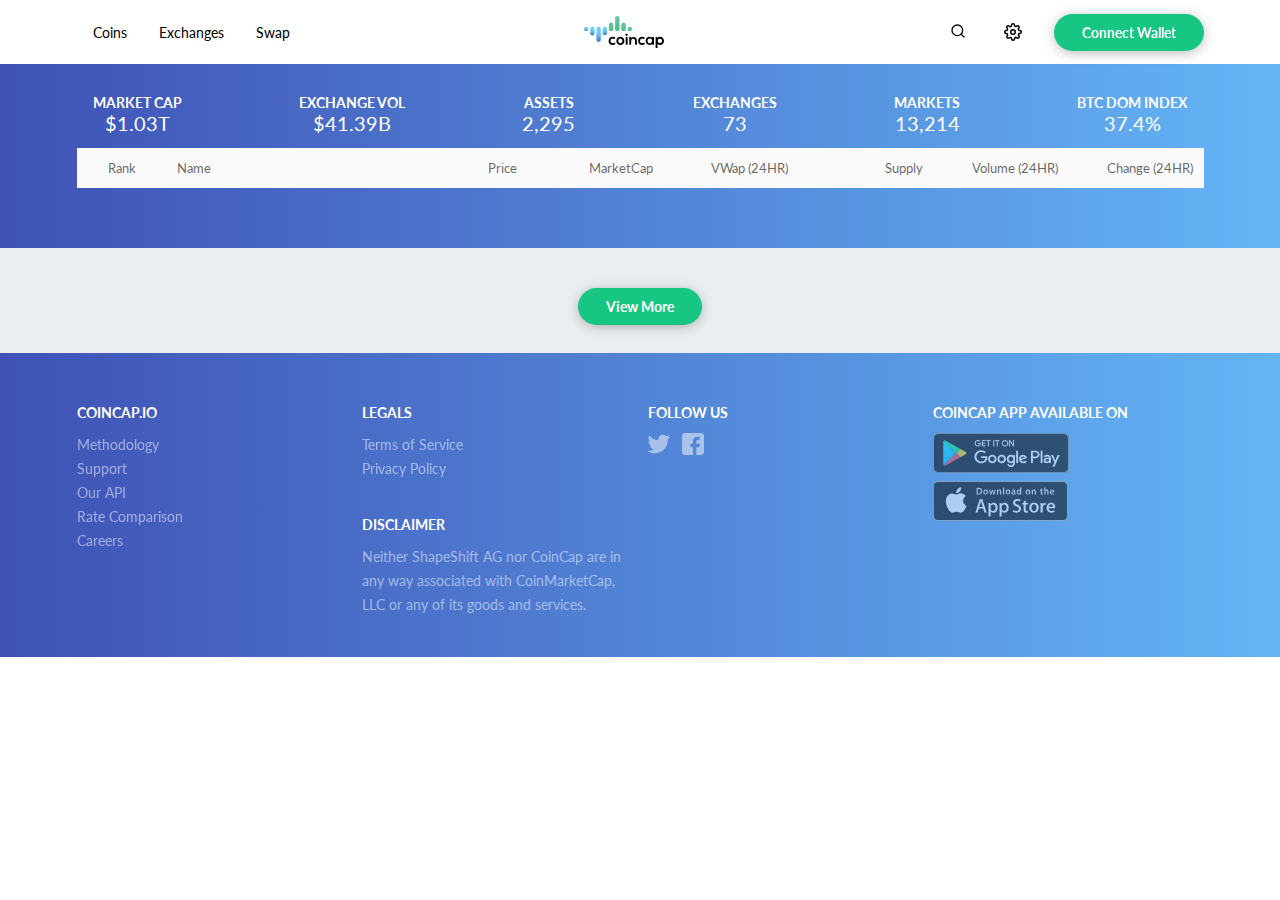
<file: index.html>
<html lang="en">

<head>
    <meta charset="UTF-8">
    <meta http-equiv="X-UA-Compatible" content="IE=edge">
    <meta name="viewport" content="width=device-width, initial-scale=1.0">
    <title>CoinCap.io | Reliable Cryptocurrency Prices and Market Capitalizations</title>
    <link rel="icon" href="./logos/black.svg">
    <link rel="stylesheet" href="./style.css">
    <style>
        @import url('https://fonts.googleapis.com/css2?family=Lato:wght@100;300;400;700;900&display=swap');
    </style>
</head>

<body>
    <main>
        <header>
            <section id="navbar">
                <nav id="navbarInner">
                    <div id="leftSideNavbar">
                        <a href="https://coincap.io/">Coins</a>
                        <a href="https://coincap.io/exchanges">Exchanges</a>
                        <a href="https://coincap.io/swap">Swap</a>
                    </div>
                    <div id="midSideNavbar">
                        <a href="https://coincap.io/"> <img src="./logos/black.svg" class="coinCapImage"></a>
                    </div>
                    <div id="rightSideNavbar">
                        <div class="search">
                            <input type="text" class="searchInput" />
                            <button class="btnSearch">
                                <svg xmlns="http://www.w3.org/2000/svg" width="16" height="16" viewBox="0 0 24 24"
                                    fill="none" stroke="currentColor" stroke-width="2" stroke-linecap="round"
                                    stroke-linejoin="round" class="feather feather-search">
                                    <circle cx="11" cy="11" r="8"></circle>
                                    <line x1="21" y1="21" x2="16.65" y2="16.65"></line>
                                </svg>
                            </button>
                        </div>
                        <svg xmlns="http://www.w3.org/2000/svg" width="18" height="18" viewBox="0 0 24 24" fill="none"
                            stroke="currentColor" stroke-width="2" stroke-linecap="round" stroke-linejoin="round"
                            class="feather feather-settings">
                            <circle cx="12" cy="12" r="3"></circle>
                            <path
                                d="M19.4 15a1.65 1.65 0 0 0 .33 1.82l.06.06a2 2 0 0 1 0 2.83 2 2 0 0 1-2.83 0l-.06-.06a1.65 1.65 0 0 0-1.82-.33 1.65 1.65 0 0 0-1 1.51V21a2 2 0 0 1-2 2 2 2 0 0 1-2-2v-.09A1.65 1.65 0 0 0 9 19.4a1.65 1.65 0 0 0-1.82.33l-.06.06a2 2 0 0 1-2.83 0 2 2 0 0 1 0-2.83l.06-.06a1.65 1.65 0 0 0 .33-1.82 1.65 1.65 0 0 0-1.51-1H3a2 2 0 0 1-2-2 2 2 0 0 1 2-2h.09A1.65 1.65 0 0 0 4.6 9a1.65 1.65 0 0 0-.33-1.82l-.06-.06a2 2 0 0 1 0-2.83 2 2 0 0 1 2.83 0l.06.06a1.65 1.65 0 0 0 1.82.33H9a1.65 1.65 0 0 0 1-1.51V3a2 2 0 0 1 2-2 2 2 0 0 1 2 2v.09a1.65 1.65 0 0 0 1 1.51 1.65 1.65 0 0 0 1.82-.33l.06-.06a2 2 0 0 1 2.83 0 2 2 0 0 1 0 2.83l-.06.06a1.65 1.65 0 0 0-.33 1.82V9a1.65 1.65 0 0 0 1.51 1H21a2 2 0 0 1 2 2 2 2 0 0 1-2 2h-.09a1.65 1.65 0 0 0-1.51 1z">
                            </path>
                        </svg>
                        <a href="#" class="greenBtn">
                            Connect Wallet
                        </a>
                    </div>
                </nav>
            </section>
        </header>
        <article id="blueBackground">
            <article class="blueBackgroundInner">
                <div>
                    <label>
                        MARKET CAP
                    </label>
                    <div>
                        $1.03T
                    </div>
                </div>
                <div>
                    <label>
                        EXCHANGE VOL
                    </label>
                    <div>
                        $41.39B
                    </div>
                </div>
                <div>
                    <label>
                        ASSETS
                    </label>
                    <div>
                        2,295
                    </div>
                </div>
                <div>
                    <label>
                        EXCHANGES
                    </label>
                    <div>
                        73
                    </div>
                </div>
                <div>
                    <label>
                        MARKETS
                    </label>
                    <div>
                        13,214
                    </div>
                </div>
                <div>
                    <label>
                        BTC DOM INDEX
                    </label>
                    <div>
                        37.4%
                    </div>
                </div>
            </article>
        </article>
        <article id="table">
            <div class="tableInner">
                <div class="tableData">
                    <!-- <div class="tableHeader">
                        <div class="mediumText grayText smallBox">Rank</div>
                        <div class="mediumText grayText largeBox">Name</div>
                        <div class="mediumText grayText mediumBox">Price</div>
                        <div class="mediumText grayText mediumBox">Market Cap</div>
                        <div class="mediumText grayText mediumBox">VWAP (24HR)</div>
                        <div class="mediumText grayText mediumBox">Supply</div>
                        <div class="mediumText grayText mediumBox">Volume (24Hr)</div>
                        <div class="mediumText grayText mediumBox">Change (24Hr)</div>
                    </div> -->
                    <!-- <div class="tableRow">
                        <div class="row">
                            <div class="">1</div>
                            <div class="name">
                                <div><img src="./logos/btc@2x.png" alt="" class="coinImage">13,214</div>
                                <a href="#">
                                    <p>13,214</p>
                                </a>
                            </div>
                            <div class="">13,214</div>
                            <div class="">13,214</div>
                            <div class="">13,214</div>
                            <div class="">13,214</div>
                            <div class="">13,214</div>
                            <div class="">13,214</div>
                        </div>
                    </div> -->
                </div>
                <a href="#"" class=" greenBtn viewMore">
                    View More
                </a>
            </div>


        </article>
        <footer>
            <div class="footerInner">
                <div>
                    <h3>COINCAP.IO</h3>
                    <a href="https://coincap.io/methodology">Methodology</a>
                    <a href="https://shapeshift.zendesk.com/hc/en-us/requests/new">Support</a>
                    <a href="https://docs.coincap.io/">Our API</a>
                    <a href="https://coincap.io/rate-compare">Rate Comparison</a>
                    <a href="https://shapeshift.com/contribute">Careers</a>
                </div>
                <div>
                    <div>
                        <h3>LEGALS</h3>
                        <a
                            href="chrome-extension://efaidnbmnnnibpcajpcglclefindmkaj/https://assets.coincap.io/documents/terms_of_service.pdf">Terms
                            of Service</a>
                        <a
                            href="https://shapeshift.com/privacy?_ga=2.224769754.1534225968.1662028618-1707931228.1662028617">Privacy
                            Policy</a>
                    </div>
                    <div>
                        <h3>DISCLAIMER</h3>
                        <p>Neither ShapeShift AG nor CoinCap are in any way associated with CoinMarketCap, LLC or any of
                            its goods and services.</p>
                    </div>
                </div>
                <div>
                    <h3>FOLLOW US</h3>
                    <div class="svgFollow">
                        <a href="https://twitter.com/CoinCap_io"><img src="./logos/twitter.svg" alt="twitter"></a>
                        <a href="https://www.facebook.com/watch/?v=365220420785166"><img src="./logos/facebook.svg"
                                alt="facebook"></a>
                    </div>
                </div>
                <div>
                    <h3>COINCAP APP AVAILABLE ON</h3>
                    <div class="svgStore">
                        <a href="https://play.google.com/store/apps/details?id=io.coinCap.coinCap" target="_blank"><img
                                src="./logos/googleplay.svg" alt="google-play"></a>
                        <a href="https://apps.apple.com/us/app/coincap/id1074052280?ign-mpt=uo%3D4" target="_blank"><img
                                src="./logos/applestore.svg" alt="apple-store"></a>

                    </div>
                </div>
            </div>
        </footer>
    </main>
    <script src="./main.js"></script>
    <script src="./coin.js"></script>
</body>

</html>
</file>
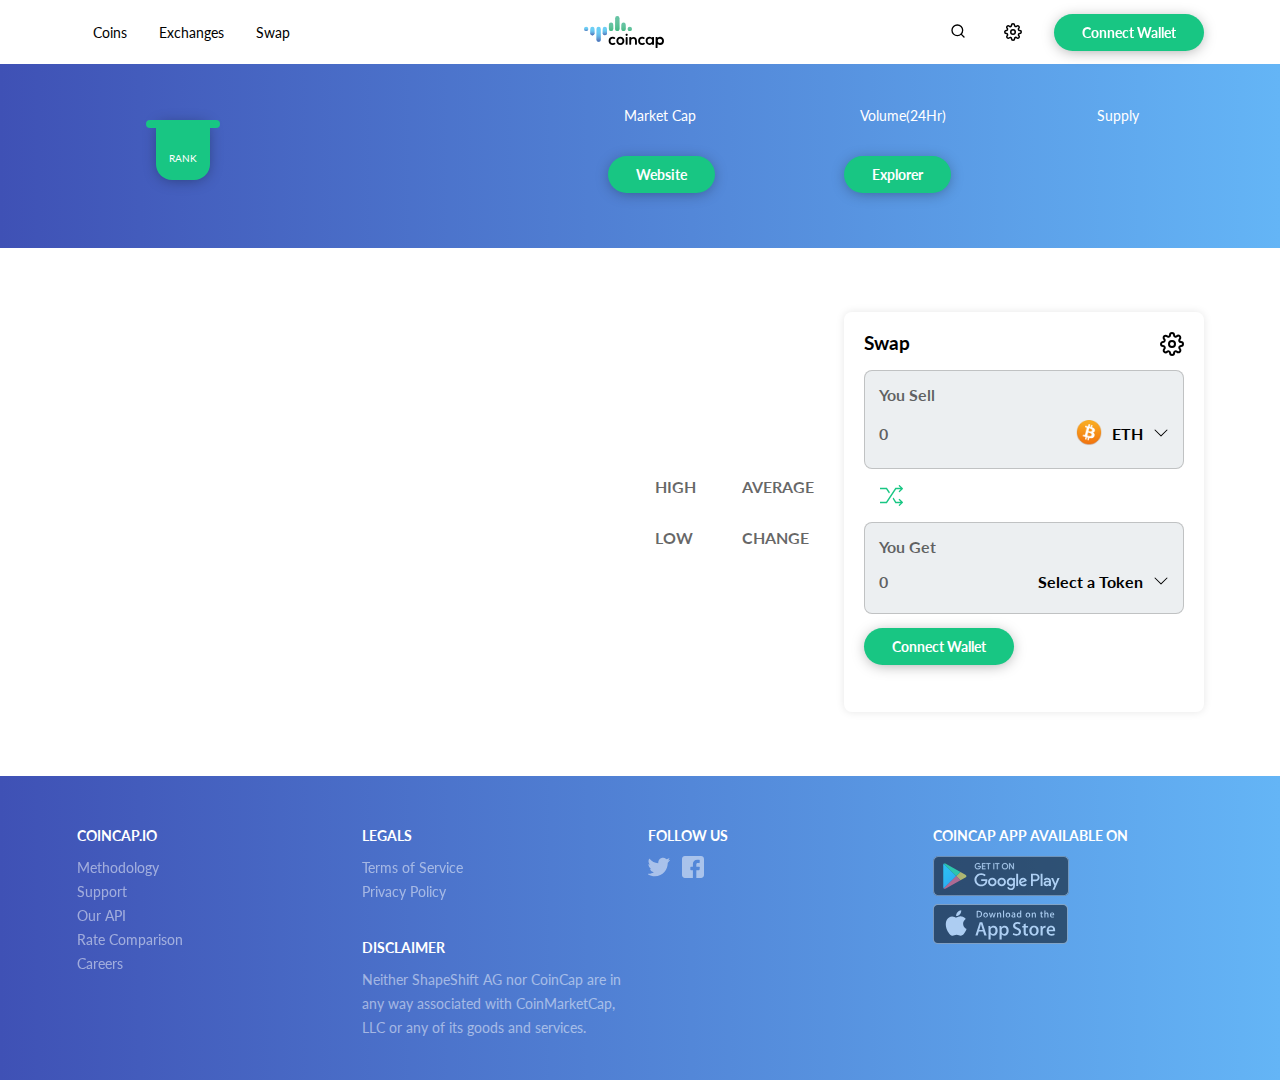
<file: coin.html>
<html lang="en">

<head>
    <meta charset="UTF-8">
    <meta http-equiv="X-UA-Compatible" content="IE=edge">
    <meta name="viewport" content="width=device-width, initial-scale=1.0">
    <title>CoinCap.io</title>
    <link rel="icon" href="./logos/black.svg">
    <link rel="stylesheet" href="./style.css">
    <style>
        @import url('https://fonts.googleapis.com/css2?family=Lato:wght@100;300;400;700;900&display=swap');
    </style>
</head>

<body>
    <main>
        <header>
            <section id="navbar">
                <nav id="navbarInner">
                    <div id="leftSideNavbar">
                        <a href="https://coincap.io/">Coins</a>
                        <a href="https://coincap.io/exchanges">Exchanges</a>
                        <a href="https://coincap.io/swap">Swap</a>
                    </div>
                    <div id="midSideNavbar">
                        <a href="https://coincap.io/"> <img src="./logos/black.svg" class="coinCapImage"></a>
                    </div>
                    <div id="rightSideNavbar">
                        <div class="search">
                            <input type="text" class="searchInput" />
                            <button class="btnSearch">
                                <svg xmlns="http://www.w3.org/2000/svg" width="16" height="16" viewBox="0 0 24 24"
                                    fill="none" stroke="currentColor" stroke-width="2" stroke-linecap="round"
                                    stroke-linejoin="round" class="feather feather-search">
                                    <circle cx="11" cy="11" r="8"></circle>
                                    <line x1="21" y1="21" x2="16.65" y2="16.65"></line>
                                </svg>
                            </button>
                        </div>
                        <svg xmlns="http://www.w3.org/2000/svg" width="18" height="18" viewBox="0 0 24 24" fill="none"
                            stroke="currentColor" stroke-width="2" stroke-linecap="round" stroke-linejoin="round"
                            class="feather feather-settings">
                            <circle cx="12" cy="12" r="3"></circle>
                            <path
                                d="M19.4 15a1.65 1.65 0 0 0 .33 1.82l.06.06a2 2 0 0 1 0 2.83 2 2 0 0 1-2.83 0l-.06-.06a1.65 1.65 0 0 0-1.82-.33 1.65 1.65 0 0 0-1 1.51V21a2 2 0 0 1-2 2 2 2 0 0 1-2-2v-.09A1.65 1.65 0 0 0 9 19.4a1.65 1.65 0 0 0-1.82.33l-.06.06a2 2 0 0 1-2.83 0 2 2 0 0 1 0-2.83l.06-.06a1.65 1.65 0 0 0 .33-1.82 1.65 1.65 0 0 0-1.51-1H3a2 2 0 0 1-2-2 2 2 0 0 1 2-2h.09A1.65 1.65 0 0 0 4.6 9a1.65 1.65 0 0 0-.33-1.82l-.06-.06a2 2 0 0 1 0-2.83 2 2 0 0 1 2.83 0l.06.06a1.65 1.65 0 0 0 1.82.33H9a1.65 1.65 0 0 0 1-1.51V3a2 2 0 0 1 2-2 2 2 0 0 1 2 2v.09a1.65 1.65 0 0 0 1 1.51 1.65 1.65 0 0 0 1.82-.33l.06-.06a2 2 0 0 1 2.83 0 2 2 0 0 1 0 2.83l-.06.06a1.65 1.65 0 0 0-.33 1.82V9a1.65 1.65 0 0 0 1.51 1H21a2 2 0 0 1 2 2 2 2 0 0 1-2 2h-.09a1.65 1.65 0 0 0-1.51 1z">
                            </path>
                        </svg>
                        <a href="#" class="greenBtn">
                            Connect Wallet
                        </a>
                    </div>
                </nav>
            </section>
        </header>
        <section id="blueBackground">
            <div class="blueBackgroundInner coinPage">
                <div class="coinLeft">
                    <div class="rankCoin">
                        <h2 class="rank"></h2>
                        <p>RANK</p>
                    </div>
                    <div class="headerCoin">
                        <div class="titleCoin"></div>
                        <div class="priceCoin">
                            <span class="price"></span>
                            <span class="percentPrice" style="margin-right:0;"></span>
                        </div>
                    </div>
                </div>
                <div class="coinRight">
                    <div class="coinDataColumn">
                        <div>
                            <span>Market Cap</span>
                            <span class="coinValue marketCap"></span>
                        </div>
                        <button class="greenBtn">Website</button>
                    </div>
                    <div class="coinDataColumn">
                        <div>
                            <span> Volume(24Hr)</span>
                            <span class="coinValue volume24hr"></span>
                        </div>
                        <button class="greenBtn">Explorer</button>
                    </div>
                    <div class="coinDataColumn">
                        <div>
                            <span>Supply</span>
                            <span class="coinValue supplyCoin"></span>
                        </div>
                    </div>
                </div>
            </div>

        </section>
        <main id="main">
            <section class="mainInner">
                <div class="leftMain">
                    <div id="dataCoinChart">
                        <div class="basicDataCoin">
                            <div class="coinImgChart">
                                <img class="coinImageLogo">
                            </div>
                            <div id="coinNameInDate">
                                <span class="coinNameChart"></span>
                                <span class="dateChart"></span>
                            </div>
                        </div>
                        <div class="detailedDataCoin">
                            <div class="dataBox">
                                <div class="highData dataCoin">
                                    <h3 class="grayText">HIGH</h3>
                                    <p class="highContent paddingDataChart blackText"></p>
                                </div>
                                <div class="lowData dataCoin">
                                    <h3 class="grayText">LOW</h3>
                                    <p class="lowContent paddingDataChart blackText"></p>
                                </div>
                            </div>
                            <div class="dataBox">
                                <div class="averageData dataCoin">
                                    <h3 class="grayText">AVERAGE</h3>
                                    <p class="averageContent paddingDataChart blackText"></p>
                                </div>
                                <div class="changeData dataCoin">
                                    <h3 class="grayText">CHANGE</h3>
                                    <p class="changeContent paddingDataChart greenText"></p>
                                </div>
                            </div>
                        </div>
                    </div>

                    <div id="chart-container"></div>
                </div>
                <div class="rightMain">
                    <div class="swapContent">
                        <div class="swapTitle">
                            <h3>Swap</h3>
                            <img src="./logos/settings.svg" alt="">
                        </div>
                        <div class="innerBox">
                            <div><label class="grayText">You Sell</label></div>
                            <div class="swapValue">
                                <span class="value grayText">0</span>
                                <div class="imgCoinSwap">
                                    <img src="logos/btc@2x.png" />
                                    <span>ETH</span>
                                    <svg xmlns="http://www.w3.org/2000/svg" width="16" height="16" fill="currentColor"
                                        class="bi bi-chevron-down" viewBox="0 0 16 16">
                                        <path fill-rule="evenodd"
                                            d="M1.646 4.646a.5.5 0 0 1 .708 0L8 10.293l5.646-5.647a.5.5 0 0 1 .708.708l-6 6a.5.5 0 0 1-.708 0l-6-6a.5.5 0 0 1 0-.708z" />
                                    </svg>
                                </div>
                            </div>
                        </div>
                        <div class="shuffleImg">
                            <img src="logos/shuffle.svg" />
                        </div>
                        <div class="innerBox">
                            <div><label class="grayText">You Get</label></div>
                            <div class="swapValue">
                                <span class="value grayText">0</span>
                                <div class="imgCoinSwap">
                                    <span>Select a Token</span>
                                    <svg xmlns="http://www.w3.org/2000/svg" width="16" height="16" fill="currentColor"
                                        class="bi bi-chevron-down" viewBox="0 0 16 16">
                                        <path fill-rule="evenodd"
                                            d="M1.646 4.646a.5.5 0 0 1 .708 0L8 10.293l5.646-5.647a.5.5 0 0 1 .708.708l-6 6a.5.5 0 0 1-.708 0l-6-6a.5.5 0 0 1 0-.708z" />
                                    </svg>
                                </div>
                            </div>
                        </div>
                        <div class="btnContent"><button class="greenBtn">Connect Wallet</button></div>
                    </div>
                </div>
            </section>
        </main>


        <!-- footer -->
        <footer>
            <div class="footerInner">
                <div>
                    <h3>COINCAP.IO</h3>
                    <a href="https://coincap.io/methodology">Methodology</a>
                    <a href="https://shapeshift.zendesk.com/hc/en-us/requests/new">Support</a>
                    <a href="https://docs.coincap.io/">Our API</a>
                    <a href="https://coincap.io/rate-compare">Rate Comparison</a>
                    <a href="https://shapeshift.com/contribute">Careers</a>
                </div>
                <div>
                    <div>
                        <h3>LEGALS</h3>
                        <a
                            href="chrome-extension://efaidnbmnnnibpcajpcglclefindmkaj/https://assets.coincap.io/documents/terms_of_service.pdf">Terms
                            of Service</a>
                        <a
                            href="https://shapeshift.com/privacy?_ga=2.224769754.1534225968.1662028618-1707931228.1662028617">Privacy
                            Policy</a>
                    </div>
                    <div>
                        <h3>DISCLAIMER</h3>
                        <p>Neither ShapeShift AG nor CoinCap are in any way associated with CoinMarketCap, LLC or any of
                            its goods and services.</p>
                    </div>
                </div>
                <div>
                    <h3>FOLLOW US</h3>
                    <div class="svgFollow">
                        <a href="https://twitter.com/CoinCap_io"><img src="./logos/twitter.svg" alt="twitter"></a>
                        <a href="https://www.facebook.com/watch/?v=365220420785166"><img src="./logos/facebook.svg"
                                alt="facebook"></a>
                    </div>
                </div>
                <div>
                    <h3>COINCAP APP AVAILABLE ON</h3>
                    <div class="svgStore">
                        <a href="https://play.google.com/store/apps/details?id=io.coinCap.coinCap" target="_blank"><img
                                src="./logos/googleplay.svg" alt="google-play"></a>
                        <a href="https://apps.apple.com/us/app/coincap/id1074052280?ign-mpt=uo%3D4" target="_blank"><img
                                src="./logos/applestore.svg" alt="apple-store"></a>

                    </div>
                </div>
            </div>
        </footer>
        <script src="./main.js"></script>
        <script src="./coin.js"></script>
         <!-- <script src="https://cdn.amcharts.com/lib/5/index.js"></script>
        <script src="https://cdn.amcharts.com/lib/5/xy.js"></script>
        <script src="//cdn.amcharts.com/lib/5/themes/Animated.js"></script>
        <script src="//cdn.amcharts.com/lib/5/themes/Micro.js"></script>  -->
</body>

</html>
</file>
<file: style.css>
:root {
  --innerWidth: 1127px;
  --whiteBackground: #fff;
  --grayBackground: rgb(236, 239, 241);
  --greenBtn: rgb(24, 198, 131);
  --blueBackground: linear-gradient(
      to right,
      rgb(63, 81, 181),
      rgb(100, 181, 246)
    )
    rgb(255, 255, 255);
}

*,
*::after,
*::before {
  box-sizing: inherit;
  font-family: "Lato", sans-serif;
  margin: 0;
}

body,
html {
  box-sizing: border-box;
}

h1,
h2,
h3,
h4,
h5,
h6,
p {
  margin: 0;
  padding: 0;
}

.greenBtn {
  color: #fff;
  text-decoration: none;
  font-size: 14px;
  font-weight: 700;
  background-color: var(--greenBtn);
  border: none;
  border-radius: 20px;
  padding: 10px 28px;
  box-shadow: rgb(0 0 0 / 40%) 0px 2px 15px -3px;
  transition: all 0.4s ease;
}
.greenBtn:hover {
  transform: translateY(-3px);
  transition: all 0.4s ease;
}

header {
  width: 100%;
  position: relative;
}

/*  navbar */
header #navbar {
  position: fixed;
  background-color: var(--whiteBackground);
  height: 4rem;
  width: 100%;
  z-index: 3;
  position: fixed;
}

header #navbar #navbarInner {
  display: flex;
  flex-direction: row;
  justify-content: space-between;
  align-items: center;
  margin: auto;
  height: 100%;
  width: 100%;
  max-width: var(--innerWidth);
}
/*  navbar-leftSide */
header #navbar #navbarInner #leftSideNavbar {
  display: flex;
  justify-content: space-between;
  align-items: center;
}

header #navbar #navbarInner #leftSideNavbar a {
  background: none;
  font-size: 14px;
  font-weight: 400;
  padding: 0.75rem 1rem;
  text-decoration: none;
  color: black;
}

header #navbar #navbarInner #leftSideNavbar a:hover {
  background-color: rgba(0, 0, 0, 0.2);
}

/*  navbar-midSide */

header #navbar #navbarInner #midSideNavbar > a > img {
  width: 112px;
  height: 4rem;
  padding: 12px 16px;
}

/*  navbar-rightSide */
header #navbar #navbarInner #rightSideNavbar {
  display: flex;
  justify-content: space-between;
  align-items: center;
}

header #navbar #navbarInner #rightSideNavbar > div,
header #navbar #navbarInner #rightSideNavbar > svg,
header #navbar #navbarInner #rightSideNavbar > button {
  margin: 12px 0px;
}
/*  navbar-rightSide-search */
header #navbar #navbarInner #rightSideNavbar > div.search {
  display: flex;
  align-items: center;
  position: relative;
}

header #navbar #navbarInner #rightSideNavbar > div.search > input.searchInput {
  height: 28px;
  width: 30px;
  border: none;
}

header #navbar #navbarInner #rightSideNavbar > div.search > .searchInput:focus {
  width: 180px;
  border: 2px solid black;
  transition: all 0.4s ease-in;
}

header #navbar #navbarInner #rightSideNavbar > div.search .btnSearch {
  border: none;
  padding: 0;
  background: white;
  height: 20px;
  width: 20px;
  position: absolute;
  top: 3px;
  right: 4px;
  cursor: pointer;
}

header #navbar #navbarInner #rightSideNavbar > svg {
  margin: 12px 32px;
}

/* main-blue background under table */
#blueBackground {
  background: var(--blueBackground);
  height: 15.5rem;
  width: 100%;
}

#blueBackground .blueBackgroundInner {
  display: flex;
  flex-direction: row;
  justify-content: space-between;
  align-items: center;
  margin: 0 auto;
  height: 100%;
  width: 100%;
  max-width: var(--innerWidth);
  /* padding-top: 52px; */
}
#blueBackground .blueBackgroundInner div:nth-child(1) {
  padding-left: 16px;
}
#blueBackground .blueBackgroundInner div:nth-child(6) {
  padding-right: 16px;
}
#blueBackground .blueBackgroundInner > div {
  display: flex;
  flex-direction: column;
  justify-content: center;
  align-items: center;
  font-size: 14px;
  font-weight: 700;
  color: #fff;
}
#blueBackground .blueBackgroundInner div > div {
  font-size: 20px;
  font-weight: normal;
  margin-bottom: 20px;
}
/* main-table */
#table {
  background: var(--grayBackground);
  width: 100%;
}
#table .tableInner {
  display: flex;
  flex-direction: column;
  justify-content: space-between;
  align-items: center;
  margin: auto;
  /* height: 2500px; */
  width: 100%;
  max-width: var(--innerWidth);
}
#table .tableInner .tableData {
  transform: translateY(-100px);
  width: 100%;
  background-color: #fff;
  /* height: 500px; */
}

/* main--headers */
.tableHeader {
  display: flex;
  background-color: #fafafa;
}

.row {
  display: flex;
  border-bottom: 1px solid rgba(34, 36, 38, 0.1);
}

.row:hover {
  background-color: #ccc;
}

/* #table .tableInner .tableData .tableRow{
  color: rgba(255,255,255,0.5);
  font-size: 14px;
  font-weight: 700;
  } */

.smallBox {
  width: 8%;
  display: flex;
  align-items: center;
  justify-content: center;
  padding: 12px 10px;
}
.mediumBox {
  width: 12%;
  text-align: right;
  display: flex;
  align-items: center;
  justify-content: right;
  padding: 12px 10px;
}
.largeBox {
  width: 20%;
  text-align: left;
  display: flex;
  align-items: center;
  justify-content: left;
  padding: 12px 10px;
}

.smallText {
  font-size: 11.2px;
  font-weight: normal;
}
.mediumText {
  font-size: 13px;
  font-weight: normal;
  text-decoration: none;
}
.largeText {
  font-size: 14px;
  font-weight: normal;
}
.blackText {
  color: black;
}
.grayText {
  color: rgba(0, 0, 0, 0.6);
}
.greenText {
  color: #18c683;
}

.redText {
  color: #f44336;
}
.name {
  display: flex;
}
.coinImage {
  width: 30px;
  height: 30px;
  margin-right: 4px;
}

/* main--green button */
#table .tableInner .greenBtn.viewMore {
  margin-bottom: 28px;
}

/* main-footer */
footer {
  background: var(--blueBackground);
  width: 100%;
  padding: 40px 0;
}
footer .footerInner {
  display: flex;
  justify-content: space-between;
  align-items: top;
  margin: auto;
  /* height: 100%; */
  width: 100%;
  max-width: var(--innerWidth);
}
footer .footerInner > div {
  display: flex;
  flex-direction: column;
  width: 24%;
}
footer .footerInner h3 {
  color: #fff;
  font-size: 14px;
  font-weight: 700;
  line-height: 40px;
}
footer .footerInner p,
footer .footerInner a {
  text-decoration: none;
  color: rgba(255, 255, 255, 0.5);
  font-size: 14px;
  font-weight: 400;
  line-height: 24px;
}
footer .footerInner a {
  color: rgb(255, 255, 255);
  opacity: 0.5;
  display: inline;
}

footer .footerInner a:hover {
  color: rgba(255, 255, 255, 1);
  opacity: 1;
}
footer .footerInner > div:nth-child(2) div:nth-child(1) {
  display: flex;
  flex-direction: column;
}
footer .footerInner div:nth-child(2) div:nth-child(2) {
  margin-top: 24px;
}
footer .footerInner div:nth-child(3) .svgFollow {
  display: flex;
}
footer .footerInner img {
  padding-right: 12px;
  margin-bottom: 8px;
}

/* coin styles */

/* #blueBackground .blueBackgroundInner.coinPage {
  padding-top: 52px; 
} */

#blueBackground .blueBackgroundInner .coinLeft,
#blueBackground .blueBackgroundInner .coinRight {
  margin-top: 72px;
  display: flex;
  flex-direction: row;
  justify-content: space-around;
  align-items: flex-start;
}
#blueBackground .blueBackgroundInner .coinLeft {
  width: 30%;
}
#blueBackground .blueBackgroundInner .coinRight {
  width: 60%;
}

#blueBackground .blueBackgroundInner .coinLeft .headerCoin .titleCoin {
  padding: 0;
  font-size: 28px;
  font-weight: 700;
}
#blueBackground .blueBackgroundInner .coinLeft .rankCoin {
  display: flex;
  flex-direction: column;
  justify-content: space-between;
  align-items: center;
  background: rgb(24, 198, 131);
  border-bottom-right-radius: 16px;
  border-bottom-left-radius: 16px;
  text-align: center;
  padding: 16px;
  width: 54px;
  color: white;
  box-shadow: rgb(0 0 0 / 40%) 0px 2px 15px -3px;
  position: relative;
}
#blueBackground .blueBackgroundInner .coinLeft .rankCoin::before {
  content: "";
  width: 74px;
  height: 8px;
  background: rgb(24, 198, 131);
  position: absolute;
  left: -10px;
  top: 0px;
  border-radius: 8px;
}
#blueBackground .blueBackgroundInner .coinLeft .rankCoin h2 {
  font-size: 28px;
  font-weight: 700;
  margin-bottom: 1rem;
}

#blueBackground .blueBackgroundInner .coinLeft .rankCoin p {
  font-size: 9.8px;
  font-weight: normal;
}
#blueBackground .blueBackgroundInner .coinLeft .headerCoin .priceCoin {
  display: flex;
  justify-content: space-between;
  align-items: center;
}

#blueBackground
  .blueBackgroundInner
  .coinLeft
  .headerCoin
  .priceCoin
  span:nth-child(1) {
  font-size: 24px;
  font-weight: 700;
  margin-right: 16px;
}
#blueBackground
  .blueBackgroundInner
  .coinLeft
  .headerCoin
  .priceCoin
  span:nth-child(2) {
  color: #18c683;
  font-size: 18px;
  font-weight: 700;
  padding: 0;
}
#blueBackground .blueBackgroundInner .coinRight .coinDataColumn > div {
  font-size: 14px;
  color: white;
  margin-bottom: 8px;
  display: flex;
  flex-direction: column;
}
#blueBackground
  .blueBackgroundInner
  .coinRight
  .coinDataColumn
  > div
  .coinValue {
  font-size: 18px;
  font-weight: 700;
}
#blueBackground .blueBackgroundInner .coinRight .coinDataColumn .greenBtn {
  margin-top: 24px;
}

#main {
  background: var(--whiteBackground);
  width: 100%;
}
#main .mainInner {
  display: flex;
  justify-content: space-between;
  align-items: center;
  margin: auto;
  
  width: 100%;
  max-width: var(--innerWidth);
}
#main .mainInner .leftMain{
  width: 70%;
}
#main .mainInner .leftMain #dataCoinChart{
  width: 100%;
  display: flex;
  justify-content: space-between;
}

#main .mainInner .leftMain #dataCoinChart .basicDataCoin{
  display: flex;
  align-items: center;
}
#main .mainInner .leftMain #dataCoinChart .basicDataCoin .coinImgChart{
  margin-right: 1rem;
}
#main .mainInner .leftMain #dataCoinChart .basicDataCoin #coinNameInDate{
  display: flex;
  flex-direction: column;
}
#main .mainInner .leftMain #dataCoinChart .basicDataCoin #coinNameInDate .coinNameChart{
  font-weight: 700;
  font-size: 1.125rem;
  margin-bottom: 1rem;
}
#main .mainInner .leftMain #dataCoinChart .detailedDataCoin{
  display: flex;
  align-items: center;
  font-size: 14px;
  font-weight: 700;
}

#main .mainInner .leftMain #dataCoinChart .detailedDataCoin .dataBox{
  font-size: 14px;
  padding: 1rem 1rem; 
}
#main .mainInner .leftMain #dataCoinChart .detailedDataCoin .dataBox div:nth-child(1){
  margin-bottom: 2rem;
}
#main .mainInner .leftMain #dataCoinChart .detailedDataCoin .dataCoin{
  display: flex;
}
#main .mainInner .leftMain #dataCoinChart .detailedDataCoin .dataCoin .paddingDataChart{
  padding-left: 0.875rem;
}

#main .mainInner .rightMain{
  display: flex;
  align-items: center;
  justify-content: center;
  flex-grow: 1;
}
#main .mainInner .rightMain .swapContent{
  width: 360px;
  height: 400px;
  margin: 4rem 0;
  padding: 1.25rem;
  box-shadow: rgba(0, 0, 0, 0.1) 0px 0px 9px;
  border-radius: 0.5rem;
 
}

#main .mainInner .rightMain .swapContent .swapTitle{
  display: flex;
  justify-content: space-between;
}
#main .mainInner .rightMain .swapContent .innerBox{
  background: var(--grayBackground);
  border :1px solid rgba(128, 128, 128, 0.4) ;
  border-radius: 8px;
  padding: 14px;
  margin: 14px 0;
  font-weight: 700;
}

#main .mainInner .rightMain .swapContent .innerBox .swapValue {
  display: flex;
  justify-content: space-between;
  align-items: center;
  padding-top: 16px;
  padding-bottom: 8px;
}
#main .mainInner .rightMain .swapContent .innerBox .swapValue .imgCoinSwap{
  display: flex;
  justify-content: center;
  align-items: center;
  font-weight: 700;
}
#main .mainInner .rightMain .swapContent .innerBox .swapValue .imgCoinSwap:hover{
  color: var(--greenBtn);
}
#main .mainInner .rightMain .swapContent .innerBox .swapValue .imgCoinSwap span{
  margin: 0 10px;
}

#main .mainInner .rightMain .swapContent .innerBox .swapValue img{
  height: 26px;
  width: auto;
}
#main .mainInner .rightMain .swapContent .shuffleImg{
  margin: 1rem;
  width: 1.5rem;
  display: block;
  color: var(--greenBtn);
}
</file>
